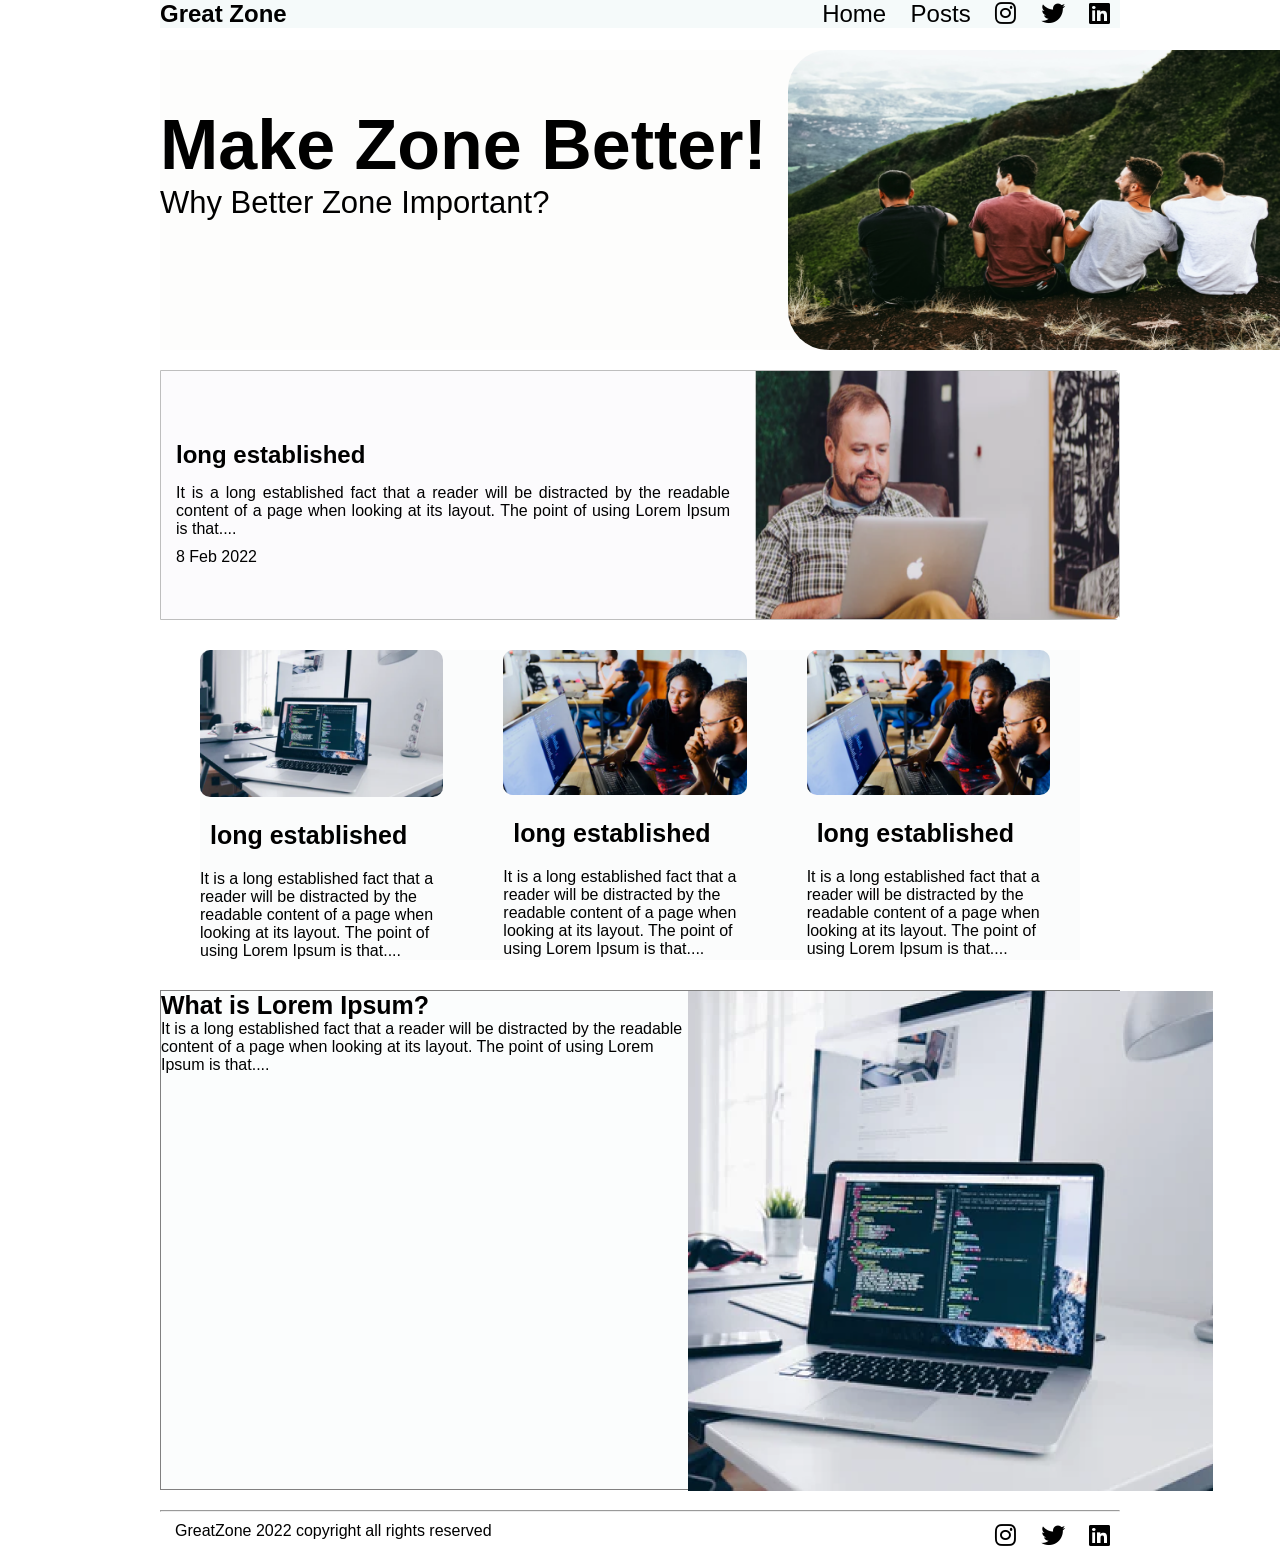
<file: index.html>
<!DOCTYPE html>
<html lang="en">
<head>
    <meta charset="UTF-8">
    <meta name="viewport" content="width=device-width, initial-scale=1.0">
    <link rel="stylesheet" href="https://cdnjs.cloudflare.com/ajax/libs/font-awesome/6.4.0/css/all.min.css">
    <link rel="stylesheet" href="style.css">
    <title>Document</title>
</head>
<body>
    <header>
     <div class="navbar">
        <div class="container">
            <h2><strong>Great Zone</strong></h2>
        </div>
        <div class="bar">
            <a href="#">Home</a>
            <a href="#">Posts</a>
            <a href="#"><i class="fa-brands fa-instagram"></i></a>
            <a href="#"><i class="fa-brands fa-twitter"></i></a>
            <a href="#"><i class="fa-brands fa-linkedin"></i></a>
        </div>
     </div>
    </header>
    <main>
    <div class="container-1">
        <div class="text1">
        <h3>Make Zone Better!</h3>
        <h4>Why Better Zone Important?</h4>
    </div>
    <div class="pic1">
        <img src="a5xuo1qr.bmp" class="picture1" alt="picture1">
    </div>
    </div>
    <div class="container-2">
        <div class="text2">
            <h5>long established</h5>
            <p>It is a long established fact that a reader will be distracted by the readable content of a page when looking at its layout. The point of using Lorem Ipsum is that....</p>
            <p1>8 Feb 2022</p1>
           <!-- <a href="#" class="">Read More</a>-->
        </div>
        <div class="pic2">
            <img src="long-card.png" class="picture2">
        </div>
    </div>
    <!--end-->
    <div class="grid-container">
        <article class="feature">
            <img src="card1.png" alt="image1">
            <div>
                <h6>long established</h6>
                <p2>It is a long established fact that a reader will be distracted by the readable content of a page when looking at its layout. The point of using Lorem Ipsum is that.... </p2>
            </div>
        </article>
        <article>
            <img src="card2.png" alt="image1">
            <div>
                <h6>long established</h6>
                <p2>It is a long established fact that a reader will be distracted by the readable content of a page when looking at its layout. The point of using Lorem Ipsum is that.... </p2>
            </div>
        </article>
        <article>
            <img src="card2.png" alt="image1">
            <div>
                <h6>long established</h6>
                <p2>It is a long established fact that a reader will be distracted by the readable content of a page when looking at its layout. The point of using Lorem Ipsum is that.... </p2>
            </div>
        </article>
    </div>
    <div class="last">
        <div class="box1">
            <h7><strong>What is Lorem Ipsum?</strong></h7><br>
            <p3>It is a long established fact that a reader will be distracted by the readable content of a page when looking at its layout. The point of using Lorem Ipsum is that.... </p3>
        </div>
        <div class="box2">
            <img src="long-big-card.png" class="bigimage">
            
        </div>
    </div>
</main>
<footer>
    <hr>
    <div class="final">
        <div class="bottom">
         <p class=>GreatZone 2022 copyright all rights reserved<p>
        </div>        
        <div class="symbol">
            <a href="#"><i class="fa-brands fa-instagram"></i></a>
            <a href="#"><i class="fa-brands fa-twitter"></i></a>
            <a href="#"><i class="fa-brands fa-linkedin"></i></a>
        </div>
    </div>
</footer>
</body>
</html>
</file>
<file: style.css>
*{
    padding: 0;
    margin: 0 ;
    box-sizing: border-box;
    text-decoration: none;
    list-style: none;
}
body{
    font-family: "Inter", sans-serif;
}
header{
    margin:0 160px;
    height: 50px;
}
.navbar{
    display: flex;
    flex-direction: row;
    justify-content: space-between;
    background-color: rgb(245, 250, 250);
}
a{
    font-size: 24px;
    color: black;
    font-weight: lighter;
    padding: 10px;
}
a:hover{
    text-decoration: underline solid rgb(189, 189, 14);
}
.container-1{
    height: 300px;
    margin: 0 160px;
    background-color: rgb(255, 252, 252);
    display: flex;
    text-align: end;
}
h3,h4{
    text-align:left;
    transform:translateY(55px)
}
h3{
    font-size: 70px;
}
h4{
    font-size: 31px;
    font-weight: lighter;
}
.picture1{
    height: 300px;
    width: 550px;
    border-radius: 40px;
    transform: translateX(-32px);
}
.text1{
    width: 700px;
    background-color: rgb(253, 253, 252);
}
.pic1{
    width: 300px;
}
.container-2{
    margin: 0 160px;
    height: 250px;
    display: flex;
    margin-top: 20px;
    background-color: rgb(252, 251, 253);
    border: .5px solid rgb(190, 190, 190);
    border-top-right-radius: 5px;
    border-bottom-right-radius: 5px;
}
h5{
    font-size: x-large;
    text-align: justify;
    padding: 40px 0 15px 15px;
}
p,p1{
    text-align: justify;
    padding: 0px 0px 10px 15px;
}
.text2{
    width: 62%;
    padding-right: 25px;
    padding-top: 30px;
    
}
.pic2{
    background-color: rgb(255, 254, 253);
    width: 38%;
}
.picture2{
    width: 100%;
    height: 100%;
    border-color: rgb(154, 154, 154);
    border-top-right-radius: 5px;
    border-bottom-right-radius: 5px;
}
.grid-container{
    margin: 30px 200px;
    max-width: 2000px;
    display:grid;
    grid-template-columns: 2fr 2fr 2fr;
    background-color: rgb(251, 252, 252);
    gap: 60px;
    padding-right: 30px;
}
article img, article.image1 img{
    width: 100%;
    border-radius: 10px;
}
h6{
    font-size: 25px;
    padding: 20px 0 20px 10px;
}

.last{
    height:500px;
    margin: 0px 160px;
    display: flex;
    margin-bottom: 20px;
    border: .2px solid gray;
    background-color: rgb(253, 255, 254);
}
.box2{
    width: 45%;
    height: 100%;
}
.box1{
    width: auto;
    background-color: rgb(251, 253, 253);
}
h7{
    font-size: 25px;
    text-align:justify ;
}
footer{
    height: 30px;
    margin:5px 160px;
}
.final{
    display: flex;
    flex-direction: row;
    justify-content: space-between;
    margin-top: 10px;
}
</file>
